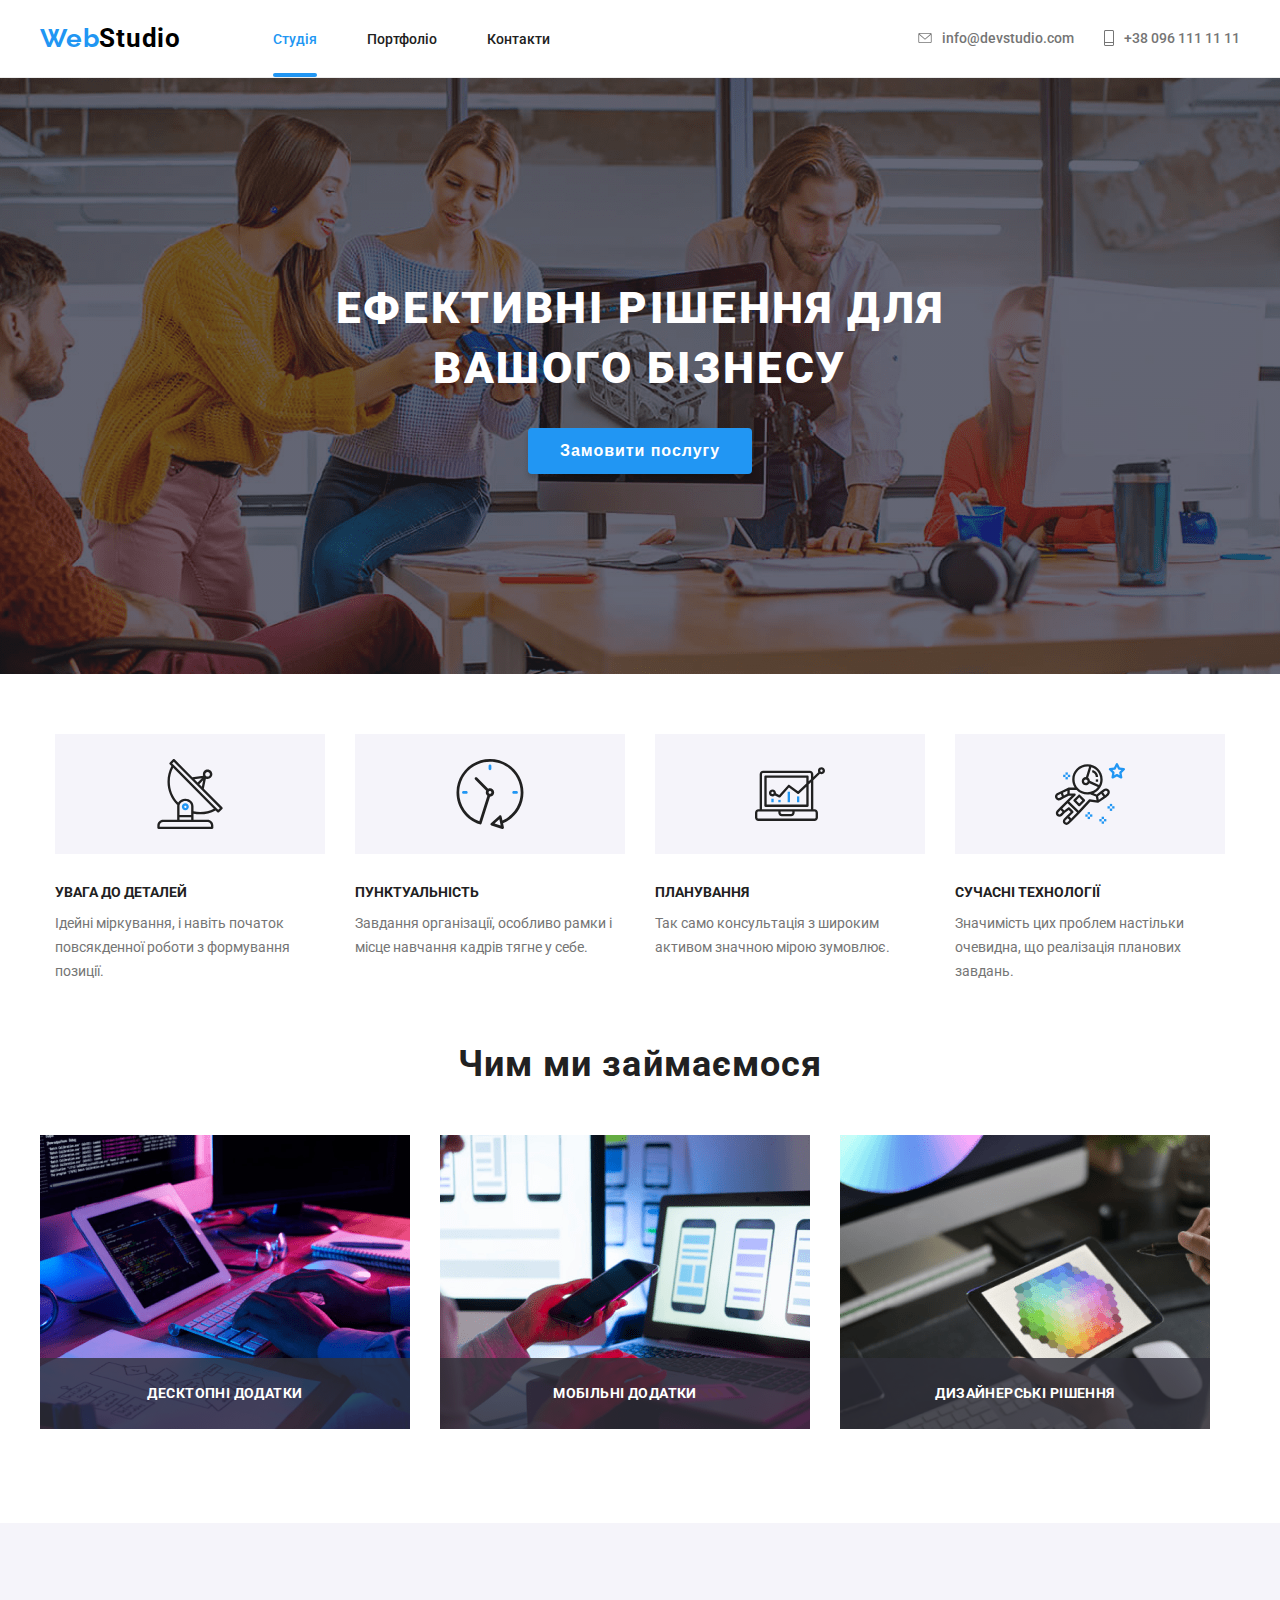
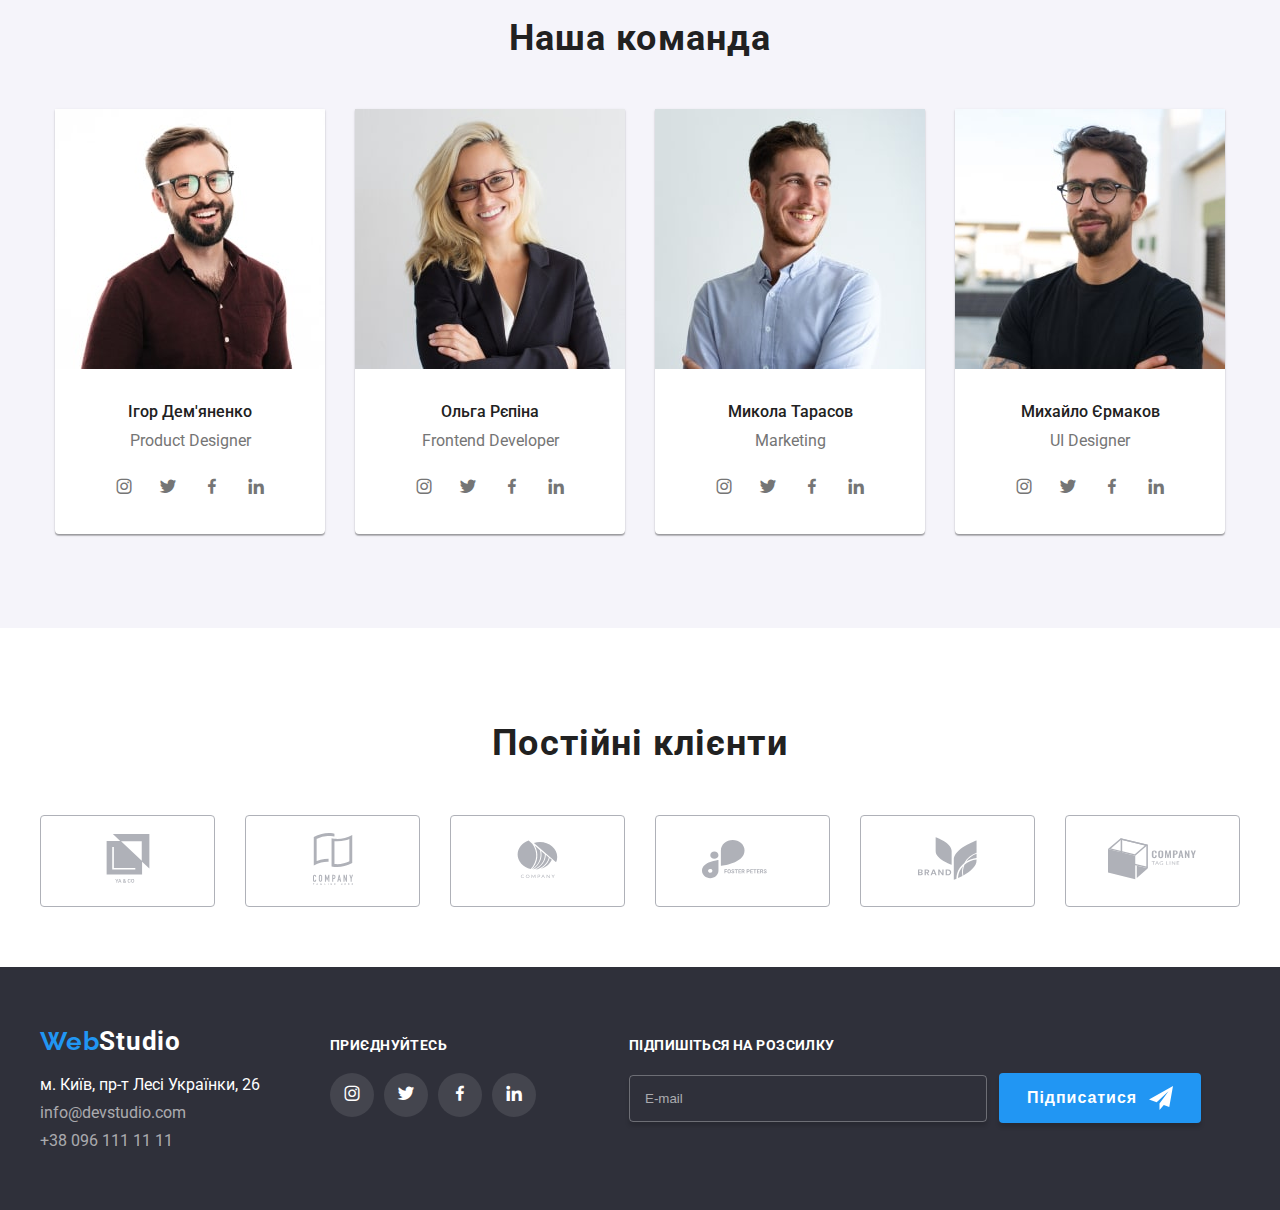
<file: index.html>
<!DOCTYPE html>
<html lang="en">
	<head>
		<meta charset="UTF-8" />
		<meta name="viewport" content="width=device-width, initial-scale=1.0" />
		<title>WebStudio</title>
		<meta name="description" content="WebStudio" />
		<link rel="stylesheet" href="./css/main.min.css" />
		<link rel="shortcut icon" href="./images/logo.jpg" type="image/x-icon" />
		<script type="module" src="./js/modal.js" defer></script>
		<script type="module" src="./js/burger-menu.js" defer></script>
		<link
			href="https://unpkg.com/boxicons@2.1.4/css/boxicons.min.css"
			rel="stylesheet"
		/>
	</head>
	<body>
		<header class="header">
			<div class="container">
				<nav class="header__nav">
					<a href="./index.html" class="header__logo"><span>Web</span>Studio</a>

					<ul class="header__menu">
						<li class="header__menu__item active">
							<a href="./index.html">Студія</a>
						</li>
						<li class="header__menu__item">
							<a href="./portfolio/portfolio.html">Портфоліо</a>
						</li>
						<li class="header__menu__item">
							<a href="#footer">Контакти</a>
						</li>
					</ul>

					<div class="header__burger">
						<div></div>
						<div></div>
						<div></div>
					</div>
				</nav>

				<address>
					<ul class="header__contacts">
						<li class="header__contacts__item">
							<a
								class="header__contacts__link"
								href="mailto:info@devstudio.com"
							>
								<svg class="icon" width="14px" height="10px">
									<use xlink:href="./images/sprite.svg#email"></use>
								</svg>
								info@devstudio.com
							</a>
						</li>
						<li class="header__contacts__item">
							<a class="header__contacts__link" href="tel:+380961111111">
								<svg class="icon" width="10px" height="16px">
									<use xlink:href="./images/sprite.svg#phone"></use>
								</svg>
								+38 096 111 11 11
							</a>
						</li>
					</ul>
				</address>
			</div>
		</header>

		<main>
			<section class="hero">
				<div class="container">
					<h1 class="hero__title">Ефективні рішення для вашого бізнесу</h1>
					<button class="hero__button" type="button">Замовити послугу</button>
					<div class="backdrop is-hidden">
						<div class="modal">
							<button class="modal__close" type="button">
								<svg class="icon" width="11px" height="11px">
									<use xlink:href="./images/sprite.svg#close"></use>
								</svg>
							</button>
							<h2 class="modal__title">
								Залиште свої дані, ми вам передзвонимо
							</h2>
							<form>
								<div class="input-wrapper">
									<label for="name">Ім'я</label>
									<input type="text" id="name" />
									<i class="bx bxs-user icon"></i>
								</div>
								<div class="input-wrapper">
									<label for="phone">Телефон</label>
									<input type="tel" id="phone" />
									<svg class="icon" width="18px" height="18px">
										<use xlink:href="./images/sprite.svg#phone-modal"></use>
									</svg>
								</div>
								<div class="input-wrapper">
									<label for="email">Пошта</label>
									<input type="email" id="email" />
									<i class="bx bxs-envelope icon"></i>
								</div>

								<div class="textarea-wrapper">
									<label for="comment">Коментар</label>
									<textarea
										name="comment"
										id="comment"
										placeholder="Введіть текст"
									>
									</textarea>
								</div>

								<div class="checkbox-wrapper">
									<input type="checkbox" />
									<span
										>Погоджуюся з розсилкою та приймаю
										<a href="./index.html">Умови договору</a></span
									>
								</div>

								<button type="submit">Відправити</button>
							</form>
						</div>
					</div>
				</div>
			</section>

			<section class="info">
				<div class="container">
					<ul class="info__list">
						<li class="info__item">
							<div class="info__icon">
								<img
									src="./images/antenna.svg"
									alt="antenna"
									width="70"
									height="70"
								/>
							</div>
							<h3 class="info__title">УВАГА ДО ДЕТАЛЕЙ</h3>
							<p class="info__text">
								Ідейні міркування, і навіть початок повсякденної роботи з
								формування позиції.
							</p>
						</li>

						<li class="info__item">
							<div class="info__icon">
								<img
									src="./images/clock.svg"
									alt="clock"
									width="70"
									height="70"
								/>
							</div>
							<h3 class="info__title">ПУНКТУАЛЬНІСТЬ</h3>
							<p class="info__text">
								Завдання організації, особливо рамки і місце навчання кадрів
								тягне у себе.
							</p>
						</li>
						<li class="info__item">
							<div class="info__icon">
								<img
									src="./images/diagram.svg"
									alt="clock"
									width="70"
									height="70"
								/>
							</div>
							<h3 class="info__title">ПЛАНУВАННЯ</h3>
							<p class="info__text">
								Так само консультація з широким активом значною мірою зумовлює.
							</p>
						</li>
						<li class="info__item">
							<div class="info__icon">
								<img
									src="./images/astronaut.svg"
									alt="astronaut"
									width="70"
									height="70"
								/>
							</div>
							<h3 class="info__title">СУЧАСНІ ТЕХНОЛОГІЇ</h3>
							<p class="info__text">
								Значимість цих проблем настільки очевидна, що реалізація
								планових завдань.
							</p>
						</li>
					</ul>
				</div>
			</section>

			<section class="work">
				<div class="container">
					<h2 class="work__title">Чим ми займаємося</h2>
					<ul class="work__list">
						<li class="work__item">
							<img
								src="./images/laptop.png"
								alt="laptop"
								width="370"
								height="294"
							/>
							<div>Десктопні додатки</div>
						</li>
						<li class="work__item">
							<img
								src="./images/mobile.png"
								alt="mobile"
								width="370"
								height="294"
							/>
							<div>Мобільні додатки</div>
						</li>
						<li class="work__item">
							<img
								src="./images/tablet.png"
								alt="tablet"
								width="370"
								height="294"
							/>
							<div>Дизайнерські рішення</div>
						</li>
					</ul>
				</div>
			</section>

			<section class="team">
				<div class="container">
					<h2 class="team__title">Наша команда</h2>
					<ul class="team__list">
						<li class="team__item">
							<picture>
								<source
									media="(min-width: 1200px)"
									srcset="
										./images/team/igor.jpg    1x,
										./images/team/igor-2x.jpg 2x
									"
								/>
								<source
									media="(min-width: 768px)"
									srcset="
										./images/team/igor-md.jpg    1x,
										./images/team/igor-md-2x.jpg 2x
									"
								/>
								<source
									media="(min-width: 480px)"
									srcset="
										./images/team/igor-sm.jpg    1x,
										./images/team/igor-sm-2x.jpg 2x
									"
								/>
								<img src="./images/team/igor.jpg" alt="igor" />
							</picture>
							<h3>Ігор Дем'яненко</h3>
							<p>Product Designer</p>
							<ul class="team__item__social">
								<li>
									<a href="./index.html"><i class="bx bxl-instagram"></i></a>
								</li>
								<li>
									<a href="./index.html"><i class="bx bxl-twitter"></i></a>
								</li>
								<li>
									<a href="./index.html"><i class="bx bxl-facebook"></i></a>
								</li>
								<li>
									<a href="./index.html"><i class="bx bxl-linkedin"></i></a>
								</li>
							</ul>
						</li>
						<li class="team__item">
							<picture>
								<source
									media="(min-width: 1200px)"
									srcset="
										./images/team/olga.jpg    1x,
										./images/team/olga-2x.jpg 2x
									"
								/>
								<source
									media="(min-width: 768px)"
									srcset="
										./images/team/olga-md.jpg    1x,
										./images/team/olga-md-2x.jpg 2x
									"
								/>
								<source
									media="(min-width: 480px)"
									srcset="
										./images/team/olga-sm.jpg    1x,
										./images/team/olga-sm-2x.jpg 2x
									"
								/>
								<img src="./images/team/olga.jpg" alt="olga" />
							</picture>

							<h3>Ольга Рєпіна</h3>
							<p>Frontend Developer</p>
							<ul class="team__item__social">
								<li>
									<a href="./index.html"><i class="bx bxl-instagram"></i></a>
								</li>
								<li>
									<a href="./index.html"><i class="bx bxl-twitter"></i></a>
								</li>
								<li>
									<a href="./index.html"><i class="bx bxl-facebook"></i></a>
								</li>
								<li>
									<a href="./index.html"><i class="bx bxl-linkedin"></i></a>
								</li>
							</ul>
						</li>
						<li class="team__item">
							<picture>
								<source
									media="(min-width: 1200px)"
									srcset="
										./images/team/mikola.jpg    1x,
										./images/team/mikola-2x.jpg 2x
									"
								/>
								<source
									media="(min-width: 768px)"
									srcset="
										./images/team/mikola-md.jpg    1x,
										./images/team/mikola-md-2x.jpg 2x
									"
								/>
								<source
									media="(min-width: 480px)"
									srcset="
										./images/team/mikola-sm.jpg    1x,
										./images/team/mikola-sm-2x.jpg 2x
									"
								/>
								<img src="./images/team/mikola.jpg" alt="mikola" />
							</picture>
							<h3>Микола Тарасов</h3>
							<p>Marketing</p>
							<ul class="team__item__social">
								<li>
									<a href="./index.html"><i class="bx bxl-instagram"></i></a>
								</li>
								<li>
									<a href="./index.html"><i class="bx bxl-twitter"></i></a>
								</li>
								<li>
									<a href="./index.html"><i class="bx bxl-facebook"></i></a>
								</li>
								<li>
									<a href="./index.html"><i class="bx bxl-linkedin"></i></a>
								</li>
							</ul>
						</li>
						<li class="team__item">
							<picture>
								<source
									media="(min-width: 1200px)"
									srcset="
										./images/team/mihailo.jpg    1x,
										./images/team/mihailo-2x.jpg 2x
									"
								/>
								<source
									media="(min-width: 768px)"
									srcset="
										./images/team/mihailo-md.jpg    1x,
										./images/team/mihailo-md-2x.jpg 2x
									"
								/>
								<source
									media="(min-width: 480px)"
									srcset="
										./images/team/mihailo-sm.jpg    1x,
										./images/team/mihailo-sm-2x.jpg 2x
									"
								/>
								<img src="./images/team/mihailo.jpg" alt="mihailo" />
							</picture>
							<h3>Михайло Єрмаков</h3>
							<p>UI Designer</p>
							<ul class="team__item__social">
								<li>
									<a href="./index.html"><i class="bx bxl-instagram"></i></a>
								</li>
								<li>
									<a href="./index.html"><i class="bx bxl-twitter"></i></a>
								</li>
								<li>
									<a href="./index.html"><i class="bx bxl-facebook"></i></a>
								</li>
								<li>
									<a href="./index.html"><i class="bx bxl-linkedin"></i></a>
								</li>
							</ul>
						</li>
					</ul>
				</div>
			</section>

			<section class="clients">
				<div class="container">
					<h2 class="clients__title">Постійні клієнти</h2>
					<ul class="clients__list">
						<li>
							<a href="./index.html">
								<svg class="icon" width="44px" height="49px">
									<use xlink:href="./images/sprite.svg#yaigo"></use>
								</svg>
							</a>
						</li>
						<li>
							<a href="./index.html">
								<svg class="icon" width="40px" height="52px">
									<use xlink:href="./images/sprite.svg#book"></use>
								</svg>
							</a>
						</li>
						<li>
							<a href="./index.html">
								<svg class="icon" width="41px" height="42px">
									<use xlink:href="./images/sprite.svg#company"></use>
								</svg>
							</a>
						</li>
						<li>
							<a href="./index.html">
								<svg class="icon" width="80px" height="42px">
									<use xlink:href="./images/sprite.svg#foster"></use>
								</svg>
							</a>
						</li>
						<li>
							<a href="./index.html">
								<svg class="icon" width="59px" height="47px">
									<use xlink:href="./images/sprite.svg#brand"></use>
								</svg>
							</a>
						</li>
						<li>
							<a href="./index.html">
								<svg class="icon" width="88px" height="45px">
									<use xlink:href="./images/sprite.svg#tagline"></use>
								</svg>
							</a>
						</li>
					</ul>
				</div>
			</section>
		</main>

		<footer class="footer" id="footer">
			<div class="container">
				<div class="footer__menu">
					<a href="./index.html" class="footer__logo"><span>Web</span>Studio</a>

					<ul>
						<li><a href="./index.html">м. Київ, пр-т Лесі Українки, 26</a></li>
						<li><a href="mailto:info@devstudio.com">info@devstudio.com</a></li>
						<li><a href="tel:+380961111111">+38 096 111 11 11</a></li>
					</ul>
				</div>

				<div class="footer__social">
					<h3 class="footer__social__title">приєднуйтесь</h3>
					<ul class="footer__social__menu">
						<li>
							<a href="./index.html"><i class="bx bxl-instagram"></i></a>
						</li>
						<li>
							<a href="./index.html"><i class="bx bxl-twitter"></i></a>
						</li>
						<li>
							<a href="./index.html"><i class="bx bxl-facebook"></i></a>
						</li>
						<li>
							<a href="./index.html"><i class="bx bxl-linkedin"></i></a>
						</li>
					</ul>
				</div>

				<div class="footer__subscribe">
					<h3 class="footer__subscribe__title">Підпишіться на розсилку</h3>
					<form>
						<input type="email" placeholder="E-mail" required />

						<button type="submit">
							Підписатися
							<svg class="icon" width="24px" height="24px">
								<use xlink:href="./images/sprite.svg#tg"></use>
							</svg>
						</button>
					</form>
				</div>
			</div>
		</footer>

		<div class="burger is-hidden">
			<button class="burger__close" type="button">
				<svg class="icon" width="18px" height="18px">
					<use xlink:href="./images/sprite.svg#close"></use>
				</svg>
			</button>

			<nav class="burger__nav">
				<ul class="burger__menu">
					<li><a href="./index.html">Студія</a></li>
					<li><a href="./portfolio/portfolio.html">Портфоліо</a></li>
					<li><a href="#footer">Контакти</a></li>
				</ul>
			</nav>

			<address class="burger__address">
				<a href="tel:+380961111111">+38 096 111 11 11</a>
				<a href="mailto:info@devstudio.com">info@devstudio.com</a>
			</address>

			<ul class="burger__links">
				<li><a href="./index.html">Instagram</a></li>
				<li><a href="./index.html">Twitter</a></li>
				<li><a href="./index.html">Facebook</a></li>
				<li><a href="./index.html">LinkedIn</a></li>
			</ul>
		</div>
	</body>
</html>
</file>
<file: css/main.min.css>
﻿@import"https://fonts.googleapis.com/css2?family=Raleway:ital,wght@0,100..900;1,100..900&family=Roboto:wght@300;400;500;700;900&display=swap";*{padding:0;margin:0;box-sizing:border-box}*::after,::before{box-sizing:border-box}body{height:100vh;width:100vw;overflow-x:hidden}html{scroll-behavior:smooth}a{text-decoration:none}li{list-style:none}input,button,textarea{outline:none;border:none}address{font-style:normal}button{cursor:pointer}body{font-family:"Roboto"}body.no-scroll{overflow:hidden}.container{width:100%;margin:0 auto}@media(min-width: 480px){.container{max-width:480px}}@media(min-width: 768px){.container{max-width:768px}}@media(min-width: 1200px){.container{max-width:1200px}}.header{width:100%;border-bottom:1px solid #ececec}.header>.container{display:flex;align-items:center;justify-content:space-between;padding:16px 15px}@media screen and (min-width: 768px){.header>.container{padding:26px 15px}}@media screen and (min-width: 1200px){.header>.container{padding:24px 0 25px 0}}.header__nav{display:flex;flex-direction:row;justify-content:space-between;width:100%;align-items:center}@media screen and (min-width: 768px){.header__nav{justify-content:start;gap:87px;width:auto}}@media screen and (min-width: 1200px){.header__nav{gap:92px}}.header__logo{color:#000;font-size:24px;line-height:28.18px;font-weight:700;letter-spacing:.03em}@media screen and (min-width: 1200px){.header__logo{font-size:26px}}.header__logo>span{color:#2196f3;font-family:"Raleway"}.header__burger{padding:12px 8px;display:flex;flex-direction:column;gap:4px;cursor:pointer}@media screen and (min-width: 768px){.header__burger{display:none}}.header__burger>div{width:24px;height:3px;background-color:#212121;transition:background-color 250ms cubic-bezier(0.4, 0, 0.2, 1)}.header__burger:hover>div{background-color:#2196f3}.header__menu{display:none;gap:50px}@media screen and (min-width: 768px){.header__menu{display:flex;flex-direction:row}}.header__menu__item>a{transition:color 250ms cubic-bezier(0.4, 0, 0.2, 1);color:#212121;font-weight:500;font-size:14px;line-height:16.41px;position:relative}.header__menu__item:hover>a{color:#2196f3}.header__menu__item.active>a{color:#2196f3}.header__menu__item.active>a:after{content:"";display:block;width:100%;height:4px;background-color:#2196f3;border-radius:2px;position:absolute;bottom:-38px}@media screen and (min-width: 1200px){.header__menu__item.active>a:after{bottom:-30px}}.header__contacts{display:none}@media screen and (min-width: 768px){.header__contacts{display:flex;flex-direction:column;gap:10px}}@media screen and (min-width: 1200px){.header__contacts{display:flex;flex-direction:row;gap:30px}}.header__contacts__link{transition:color 250ms cubic-bezier(0.4, 0, 0.2, 1);display:flex;flex-direction:row;gap:10px;align-items:center;color:#757575;fill:#757575;font-weight:500;font-size:14px;line-height:16.41px}.header__contacts__link>svg{transition:color 250ms cubic-bezier(0.4, 0, 0.2, 1)}.header__contacts__link:hover{color:#2196f3}.header__contacts__link:hover>svg{fill:#2196f3}.hero{padding:118px 0;background-image:linear-gradient(0deg, rgba(47, 48, 58, 0.4), rgba(47, 48, 58, 0.4)),url(../images/hero-bg-sm.png);background-repeat:no-repeat;background-position:center;background-size:480px 400px,480px 400px}@media(min-device-pixel-ratio: 2),(min-resolution: 192dpi),(min-resolution: 2dppx){.hero{background-image:linear-gradient(0deg, rgba(47, 48, 58, 0.4), rgba(47, 48, 58, 0.4)),url(../images/hero-bg-sm-@2x.png)}}@media screen and (min-width: 768px){.hero{background-image:linear-gradient(0deg, rgba(47, 48, 58, 0.4), rgba(47, 48, 58, 0.4)),url(../images/hero-bg-md.png);background-size:768px 400px,768px 400px}}@media screen and (min-width: 768px)and (min-device-pixel-ratio: 2),screen and (min-width: 768px)and (min-resolution: 192dpi),screen and (min-width: 768px)and (min-resolution: 2dppx){.hero{background-image:linear-gradient(0deg, rgba(47, 48, 58, 0.4), rgba(47, 48, 58, 0.4)),url(../images/hero-bg-md-@2x.png)}}@media screen and (min-width: 1200px){.hero{background-image:linear-gradient(0deg, rgba(47, 48, 58, 0.4), rgba(47, 48, 58, 0.4)),url(../images/hero-bg.png);background-size:1600px 600px,1600px 600px;padding:200px 0}}@media screen and (min-width: 1200px)and (min-device-pixel-ratio: 2),screen and (min-width: 1200px)and (min-resolution: 192dpi),screen and (min-width: 1200px)and (min-resolution: 2dppx){.hero{background-image:linear-gradient(0deg, rgba(47, 48, 58, 0.4), rgba(47, 48, 58, 0.4)),url(../images/hero-bg-@2x.png)}}.hero>.container{display:flex;flex-direction:column;justify-content:center;align-items:center}.hero__title{margin-bottom:30px;font-size:26px;font-weight:900;line-height:42px;text-align:center;letter-spacing:.06em;text-transform:uppercase;color:#fff;max-width:360px}@media screen and (min-width: 1200px){.hero__title{font-size:44px;line-height:60px;max-width:696px}}.hero__button{box-shadow:0px 4px 4px 0px rgba(0,0,0,.1490196078);transition:background-color 250ms cubic-bezier(0.4, 0, 0.2, 1);background-color:#2196f3;color:#fff;letter-spacing:.06em;border-radius:4px;text-align:center;line-height:30px;padding:10px 24px;font-weight:700;font-size:16px;border:none}.hero__button:hover,.hero__button:focus{background-color:#239cff}@media screen and (min-width: 1200px){.hero__button{padding:8px 32px}}.info{margin:60px 0}.info>.container{display:flex;flex-direction:column;justify-content:center;align-items:center;padding:0 15px}@media screen and (min-width: 1200px){.info>.container{padding:0}}.info__list{display:flex;flex-direction:column;gap:30px;flex-wrap:wrap}@media screen and (min-width: 768px){.info__list{display:flex;flex-direction:row}}.info__item{display:flex;flex-direction:column}@media screen and (min-width: 768px){.info__item{flex-basis:calc((100% - 30px)/2);align-items:normal}}@media screen and (min-width: 1200px){.info__item{flex-basis:270px}}.info__icon{background-color:#f5f4fa;width:100%;display:flex;flex-direction:row;justify-content:center;align-items:center;height:120px;margin-bottom:30px}.info__title{font-size:14px;font-weight:700;color:#212121;margin-bottom:10px;line-height:16.41px}.info__text{font-size:14px;font-weight:400;line-height:24px;color:#757575}.work{display:none}@media screen and (min-width: 1200px){.work{display:block}.work__title{margin-bottom:50px;font-size:36px;font-weight:700;line-height:42.19px;text-align:center;color:#212121;letter-spacing:.03em}.work__list{display:flex;flex-direction:row;gap:30px}.work__item{position:relative;height:294px}.work__item>div{position:absolute;bottom:0;left:0;width:100%;text-transform:uppercase;color:#fff;text-align:center;background-color:rgba(47,48,58,.8);padding:27px 0;font-size:14px;font-weight:700;line-height:16.41px;letter-spacing:.03em}}.team{margin:94px 0;background-color:#f5f4fa}.team>.container{padding:94px 0}.team__title{font-size:36px;font-weight:700;line-height:42.19px;text-align:center;color:#212121;letter-spacing:.03em;margin-bottom:50px}.team__list{display:flex;flex-direction:column;justify-content:center;align-items:center;gap:30px}@media screen and (min-width: 768px){.team__list{display:flex;flex-direction:row;justify-content:center;align-items:center;flex-wrap:wrap}}.team__item{background-color:#fff;overflow:hidden;border:0 0 4px 4px;box-shadow:0px 2px 1px 0px rgba(0,0,0,.2),0px 1px 1px 0px rgba(0,0,0,.1411764706),0px 1px 3px 0px rgba(0,0,0,.1215686275);border-radius:0 0 4px 4px;width:450px}@media screen and (min-width: 768px){.team__item{width:354px}}@media screen and (min-width: 1200px){.team__item{width:270px}}@media screen and (max-width: 480px){.team__item{width:270px}}.team__item>img{width:100%}.team__item>h3{margin:30px 0 10px 0;text-align:center;color:#212121;font-weight:500;font-size:16px;line-height:18.75px}.team__item>p{text-align:center;color:#757575;font-size:16px;line-height:18.75px;margin-bottom:16px}.team__item__social{display:flex;flex-direction:row;justify-content:center;align-items:center;gap:10xp;margin-bottom:24px}.team__item__social>li{display:flex;flex-direction:row;justify-content:center;align-items:center;justify-content:center;width:44px;height:44px;border-radius:50%;transition:all 250ms cubic-bezier(0.4, 0, 0.2, 1)}.team__item__social>li>a{transition:all 250ms cubic-bezier(0.4, 0, 0.2, 1);color:#757575;font-size:20px}.team__item__social>li:hover,.team__item__social>li:focus{background-color:#2196f3}.team__item__social>li:hover>a,.team__item__social>li:focus>a{color:#fff}.clients>.container{padding:0 15px}@media screen and (min-width: 1200px){.clients>.container{padding:0}}.clients__title{margin-bottom:50px;font-size:36px;font-weight:700;line-height:42.19px;text-align:center;color:#212121;letter-spacing:.03em}.clients__list{display:flex;flex-direction:row;justify-content:center;align-items:center;gap:30px;flex-wrap:wrap}.clients__list>li{display:flex;flex-direction:row;justify-content:center;align-items:center;transition:border 250ms cubic-bezier(0.4, 0, 0.2, 1);flex-basis:calc((100% - 30px)/2);border:solid 1px #afb1b8;border-radius:4px;cursor:pointer;height:92px}.clients__list>li>a{fill:#afb1b8;transition:fill 250ms cubic-bezier(0.4, 0, 0.2, 1)}.clients__list>li:hover{border-color:#2196f3}.clients__list>li:hover>a{fill:#2196f3}@media screen and (min-width: 768px){.clients__list>li{flex-basis:calc((100% - 60px)/3)}}@media screen and (min-width: 1200px){.clients__list>li{flex-basis:calc((100% - 150px)/6)}}.footer{margin-top:60px;background-color:#2f303a;padding:60px 0}.footer>.container{display:flex;flex-direction:column;justify-content:center;align-items:center}@media screen and (min-width: 768px){.footer>.container{flex-direction:row;flex-wrap:wrap}}@media screen and (min-width: 1200px){.footer>.container{align-items:baseline;justify-content:left}}.footer__logo{color:#fff;font-size:24px;line-height:28.18px;font-weight:700;letter-spacing:.03em}@media screen and (min-width: 1200px){.footer__logo{font-size:26px}}.footer__logo>span{color:#2196f3;font-family:"Raleway"}.footer__menu{display:flex;flex-direction:column;justify-content:center;align-items:center;gap:20px;margin-bottom:60px}@media screen and (min-width: 768px){.footer__menu{margin-bottom:0;margin-right:165px}}@media screen and (min-width: 1200px){.footer__menu{align-items:baseline;justify-content:baseline;margin-right:70px}}.footer__menu>ul{display:flex;flex-direction:column;justify-content:center;align-items:center;gap:9px}.footer__menu>ul>li:first-child>a{color:#fff}.footer__menu>ul>li>a{color:rgba(255,255,255,.6)}@media screen and (min-width: 1200px){.footer__menu>ul{align-items:baseline}}.footer__social{display:flex;flex-direction:column;justify-content:center;align-items:center}.footer__social__title{font-size:14px;font-weight:bold;line-height:16.41px;letter-spacing:.03em;text-transform:uppercase;color:#fff;margin-bottom:20px}@media screen and (min-width: 1200px){.footer__social{align-items:baseline;justify-content:baseline}}.footer__social>ul{display:flex;flex-direction:row;justify-content:center;align-items:center;gap:10px}.footer__social>ul>li{width:44px;height:44px;background-color:rgba(255,255,255,.1019607843);border-radius:50%;display:flex;flex-direction:row;justify-content:center;align-items:center;transition:background-color 250ms cubic-bezier(0.4, 0, 0.2, 1)}.footer__social>ul>li>a{color:#fff;font-size:20px}.footer__social>ul>li:hover{background-color:#2196f3}.footer__subscribe{display:flex;flex-direction:column;justify-content:center;align-items:center;margin-top:60px}@media screen and (min-width: 1200px){.footer__subscribe{margin-top:0;margin-left:93px;align-items:baseline;justify-content:baseline}}.footer__subscribe__title{font-size:14px;font-weight:bold;line-height:16.41px;letter-spacing:.03em;text-transform:uppercase;color:#fff;margin-bottom:20px}.footer__subscribe>form{display:flex;flex-direction:column;justify-content:center;align-items:center}@media screen and (min-width: 1200px){.footer__subscribe>form{flex-direction:row}}.footer__subscribe>form>input{width:450px;background-color:rgba(0,0,0,0);border:solid 1px rgba(255,255,255,.3019607843);border-radius:4px;box-shadow:0px 4px 4px 0px rgba(0,0,0,.1490196078);padding:15px;color:#fff;transition:border-color 250ms cubic-bezier(0.4, 0, 0.2, 1)}@media screen and (min-width: 1200px){.footer__subscribe>form>input{width:358px}}.footer__subscribe>form>input::placeholder{color:rgba(255,255,255,.6)}.footer__subscribe>form>input:hover,.footer__subscribe>form>input:focus{border-color:#2196f3}@media screen and (max-width: 480px){.footer__subscribe>form>input{width:280px}}.footer__subscribe>form>button{display:flex;flex-direction:row;justify-content:center;align-items:center;box-shadow:0px 4px 4px 0px rgba(0,0,0,.1490196078);transition:background-color 250ms cubic-bezier(0.4, 0, 0.2, 1);background-color:#2196f3;color:#fff;letter-spacing:.06em;border-radius:4px;text-align:center;line-height:30px;padding:10px 28px;font-weight:700;font-size:16px;border:none;gap:12px;margin-top:20px;fill:#fff}@media screen and (min-width: 1200px){.footer__subscribe>form>button{margin-top:0;margin-left:12px}}.footer__subscribe>form>button:hover,.footer__subscribe>form>button:focus{background-color:#239cff}.backdrop{position:fixed;top:0;left:0;width:100%;height:100%;background-color:rgba(0,0,0,.2);opacity:1;transition:opacity 250ms cubic-bezier(0.4, 0, 0.2, 1);transition:transform 250ms cubic-bezier(0.4, 0, 0.2, 1)}.backdrop.is-hidden{opacity:0;pointer-events:none;visibility:hidden;transform:scale(1.1);transition:opacity 250ms cubic-bezier(0.4, 0, 0.2, 1);transition:transform 250ms cubic-bezier(0.4, 0, 0.2, 1)}.backdrop>.modal{position:absolute;top:50%;left:50%;width:450px;transform:translate(-50%, -50%);background-color:#fff;padding:40px;border-radius:4px;box-shadow:0px 2px 1px 0px rgba(0,0,0,.2),0px 1px 1px 0px rgba(0,0,0,.1411764706),0px 1px 3px 0px rgba(0,0,0,.1215686275)}@media screen and (min-width: 1200px){.backdrop>.modal{width:528px}}.backdrop>.modal>.modal__close{position:absolute;top:8px;right:8px;width:30px;height:30px;border:1px solid rgba(0,0,0,.1019607843);background-color:rgba(0,0,0,0);border-radius:50%;display:flex;flex-direction:row;justify-content:center;align-items:center}.backdrop>.modal>.modal__close>.icon{transition:fill 250ms cubic-bezier(0.4, 0, 0.2, 1);transition:transform 250ms cubic-bezier(0.4, 0, 0.2, 1)}.backdrop>.modal>.modal__close:hover>.icon,.backdrop>.modal>.modal__close:focus>.icon{fill:#2196f3;transform:rotate(180deg)}.backdrop>.modal>.modal__title{font-size:20px;font-weight:bold;line-height:30px;letter-spacing:.003em;color:#212121;text-align:center;margin-bottom:12px}@media screen and (min-width: 1200px){.backdrop>.modal>.modal__title{line-height:23.44px}}.backdrop>.modal>form>.input-wrapper{display:flex;flex-direction:column;margin-bottom:10px;position:relative}.backdrop>.modal>form>.input-wrapper>label{color:#757575;font-size:12px;font-weight:normal;line-height:14.06px;margin-bottom:4px}.backdrop>.modal>form>.input-wrapper>.icon{position:absolute;top:50%;font-size:18px;left:12px;transition:fill 250ms cubic-bezier(0.4, 0, 0.2, 1);transition:color 250ms cubic-bezier(0.4, 0, 0.2, 1)}.backdrop>.modal>form>.input-wrapper>input{border:1px solid rgba(33,33,33,.2);border-radius:4px;padding:11px 12px 11px 40px;transition:border-color 250ms cubic-bezier(0.4, 0, 0.2, 1)}.backdrop>.modal>form>.input-wrapper>input:hover,.backdrop>.modal>form>.input-wrapper>input:focus{border-color:#2196f3}.backdrop>.modal>form>.input-wrapper>input:hover+.icon,.backdrop>.modal>form>.input-wrapper>input:focus+.icon{fill:#2196f3;color:#2196f3}.backdrop>.modal>form>.textarea-wrapper{display:flex;flex-direction:column;margin-bottom:20px}.backdrop>.modal>form>.textarea-wrapper>label{color:#757575;font-size:12px;font-weight:normal;line-height:14.06px;margin-bottom:4px}.backdrop>.modal>form>.textarea-wrapper>textarea{border:1px solid rgba(33,33,33,.2);border-radius:4px;resize:none;padding:12px 16px;height:120px;transition:border-color 250ms cubic-bezier(0.4, 0, 0.2, 1)}.backdrop>.modal>form>.textarea-wrapper>textarea:hover,.backdrop>.modal>form>.textarea-wrapper>textarea:focus{border-color:#2196f3}.backdrop>.modal>form>.textarea-wrapper>textarea::placeholder{color:rgba(117,117,117,.5019607843)}.backdrop>.modal>form>.checkbox-wrapper{display:flex;flex-direction:row;justify-content:center;align-items:center;margin-bottom:31px}.backdrop>.modal>form>.checkbox-wrapper>input{margin-right:8px;width:16px;height:15px}.backdrop>.modal>form>.checkbox-wrapper>span{font-size:12px;font-weight:normal;line-height:14.06px;letter-spacing:.003em}@media screen and (min-width: 1200px){.backdrop>.modal>form>.checkbox-wrapper>span{font-size:14px;line-height:24px}}.backdrop>.modal>form>.checkbox-wrapper>span>a{color:#2196f3;text-decoration:underline}.backdrop>.modal>form>button{background-color:#2196f3;color:#fff;box-shadow:0px 4px 4px 0px rgba(0,0,0,.1490196078);transition:background-color 250ms cubic-bezier(0.4, 0, 0.2, 1);background-color:#2196f3;color:#fff;letter-spacing:.06em;border-radius:4px;text-align:center;line-height:30px;padding:10px 52px;font-weight:700;font-size:16px;border:none;margin:0 auto;display:block}.burger{min-width:100vw;min-height:100vh;background:#fff;position:fixed;top:0;left:0;transition:transform 250ms cubic-bezier(0.4, 0, 0.2, 1),opacity 250ms cubic-bezier(0.4, 0, 0.2, 1) 250ms}.burger.is-hidden{transition:transform 250ms cubic-bezier(0.4, 0, 0.2, 1),opacity 0 cubic-bezier(0.4, 0, 0.2, 1);transform:translateX(100%);transition:transform 250ms cubic-bezier(0.4, 0, 0.2, 1)}.burger__close{background-color:rgba(0,0,0,0);position:absolute;top:10px;right:15px;padding:11px 10px 10px 11px;transition:fill 250ms cubic-bezier(0.4, 0, 0.2, 1)}.burger__close>.icon{transition:transform 250ms cubic-bezier(0.4, 0, 0.2, 1)}.burger__close:hover,.burger__close:focus{fill:#2196f3}.burger__close:hover>.icon,.burger__close:focus>.icon{transform:rotate(180deg)}.burger__nav{margin-bottom:calc(100vh - 48px - 48px - 210px - 163px - 22px)}.burger__menu{margin:48px 0 0 40px}.burger__menu>li:not(:last-child){margin-bottom:32px}.burger__menu>li>a{transition:color 250ms cubic-bezier(0.4, 0, 0.2, 1);color:#212121;font-size:40px;font-weight:500;line-height:46.88px}.burger__menu>li:hover>a,.burger__menu>li:focus>a{color:#2196f3}.burger__address{margin:68px 40px 0 40px}.burger__address>a{transition:color 250ms cubic-bezier(0.4, 0, 0.2, 1);color:#757575;font-size:24px;font-weight:500;line-height:28.13px;display:block}@media screen and (max-width: 480px){.burger__address>a{font-size:18px;line-height:21.09px}}.burger__address>a:hover,.burger__address>a:focus{color:#2196f3}.burger__address>a:first-child{margin-bottom:32px;font-size:34px}@media screen and (max-width: 480px){.burger__address>a:first-child{font-size:24px;line-height:28.13px}}.burger__links{display:flex;flex-direction:row;flex-wrap:wrap;margin:64px 0 48px 40px;gap:20px}.burger__links>li{position:relative}.burger__links>li:not(:last-child)::after{content:"";width:1px;height:22px;background-color:rgba(33,33,33,.2);margin-left:20px;position:absolute;top:0px;right:-10px}.burger__links>li>a{transition:color 250ms cubic-bezier(0.4, 0, 0.2, 1);color:#2196f3;font-size:18px;font-weight:500;line-height:22px;letter-spacing:.02em}@media screen and (max-width: 480px){.burger__links>li>a{font-size:14px}}.portfolio{margin:94px 0}.portfolio>.container{margin:0 auto;display:flex;flex-direction:column;align-items:center;justify-content:center;padding:0 15px}.portfolio__sort{display:flex;justify-content:center;margin-bottom:50px;align-items:center;flex-wrap:wrap;gap:8px}.portfolio__sort__btn{font-size:16px;font-weight:500;line-height:26px;padding:6px 22px;border-radius:4px;transition:color 250ms cubic-bezier(0.4, 0, 0.2, 1),background-color 250ms cubic-bezier(0.4, 0, 0.2, 1)}.portfolio__sort__btn:hover,.portfolio__sort__btn:focus{background-color:#2196f3;color:#fff}@media screen and (max-width: 767px){.portfolio__sort{justify-content:start}}.portfolio__list{display:grid;gap:30px;grid-template-columns:1fr 1fr 1fr}@media screen and (max-width: 1169px){.portfolio__list{grid-template-columns:1fr 1fr}}@media screen and (max-width: 767px){.portfolio__list{place-items:center;grid-template-columns:1fr}}.portfolio__list>li{width:450px;transition:250ms cubic-bezier(0.4, 0, 0.2, 1);border:1px solid #eee}@media screen and (min-width: 1200px){.portfolio__list>li{width:470px}}@media screen and (min-width: 768px){.portfolio__list>li{width:354px}}@media screen and (max-width: 480px){.portfolio__list>li{width:100%}}.portfolio__list>li:hover,.portfolio__list>li:focus{box-shadow:0px 1px 1px rgba(0,0,0,.12),0px 4px 4px rgba(0,0,0,.06),1px 4px 6px rgba(0,0,0,.16)}.portfolio__list>li:hover>a>.overlay::after,.portfolio__list>li:focus>a>.overlay::after{transform:translateY(0)}.portfolio__list>li>a{transition:250ms cubic-bezier(0.4, 0, 0.2, 1)}.portfolio__list>li>a>.overlay{height:auto;width:100%;position:relative;overflow:hidden;transition:250ms cubic-bezier(0.4, 0, 0.2, 1)}.portfolio__list>li>a>.overlay>img{width:100%;height:100%}.portfolio__list>li>a>.overlay::after{content:"Ресурс пропонує комплексні пропозиції з різним рівнем функціоналу та сервісів. Все це дозволить відвідувачу отримати вичерпні відомості про компанію чи приватну особу.";position:absolute;bottom:0;left:0;height:100%;color:#fff;padding:0 24px;display:flex;align-items:center;justify-content:center;font-size:18px;font-weight:400;line-height:28px;background:rgba(33,150,243,.9);opacity:1;transform:translateY(100%);transition:250ms cubic-bezier(0.4, 0, 0.2, 1)}@media screen and (max-width: 480px){.portfolio__list>li>a>.overlay::after{font-size:14px;line-height:22px}}.portfolio__list>li>a>.portfolio__list__text{padding:20px 24px}.portfolio__list>li>a>.portfolio__list__text>h3{color:#212121;font-size:18px;font-weight:700;line-height:36px;margin-bottom:4px}.portfolio__list>li>a>.portfolio__list__text>p{color:#757575;font-size:16px;font-weight:400;line-height:30px}/*# sourceMappingURL=main.min.css.map */
</file>
